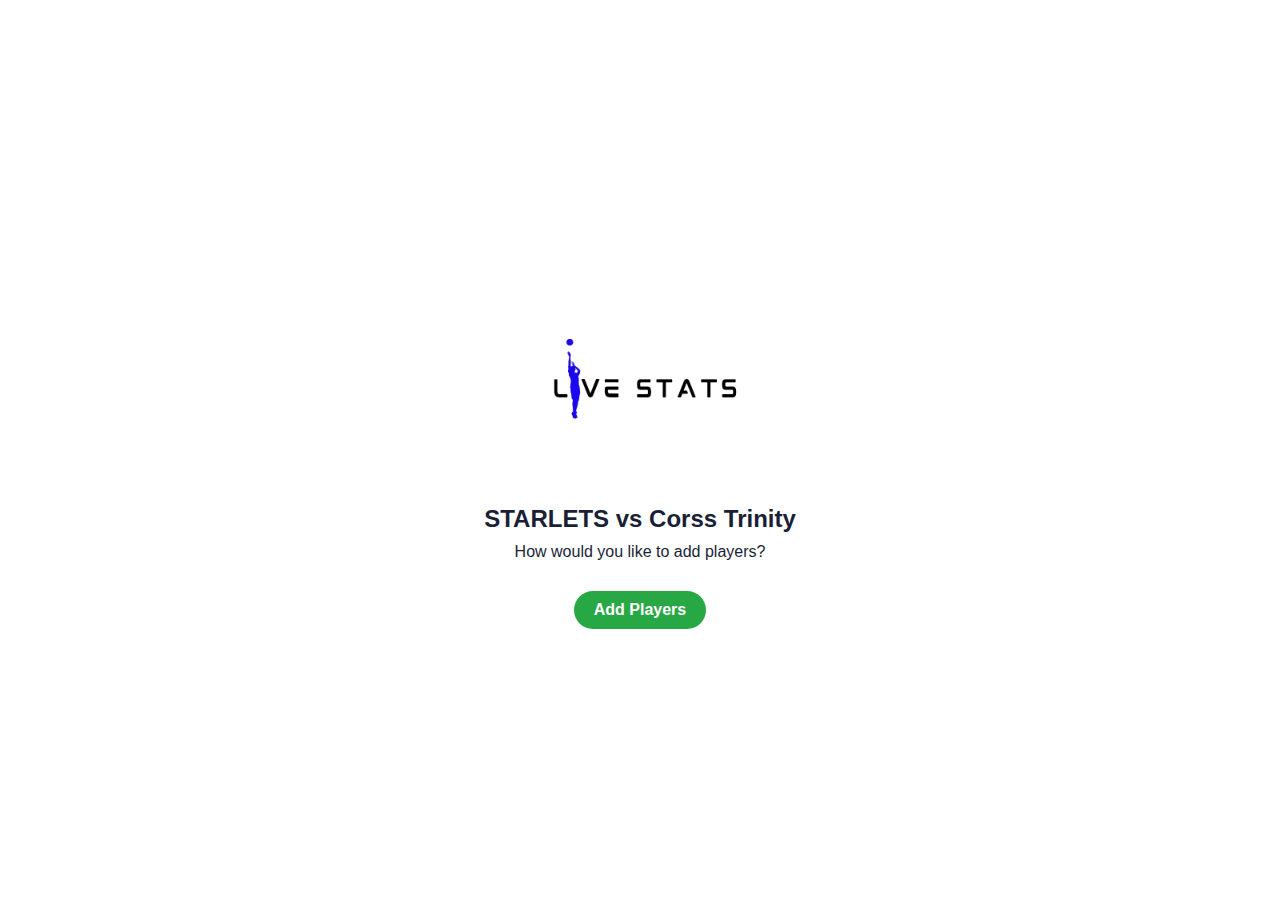
<file: index.html>
<!DOCTYPE html>
<html lang="en">
<head>
  <meta charset="UTF-8">
  <meta name="viewport" content="width=device-width, initial-scale=1.0">
  <title>Livestats: Home</title>
  <link rel="stylesheet" href="style.css">
</head>
<body>
  <div class="home-container">
    <header>
      <img src="livestats_logo.png" alt="Livestats Logo" class="logo">
    </header>
    <main>
      <h2>STARLETS vs Corss Trinity</h2>
      <p>How would you like to add players?</p>
      <button class="add-players-button" onclick="location.href='add_players.html'">Add Players</button>
    </main>
  </div>
</body>
</html>
</file>
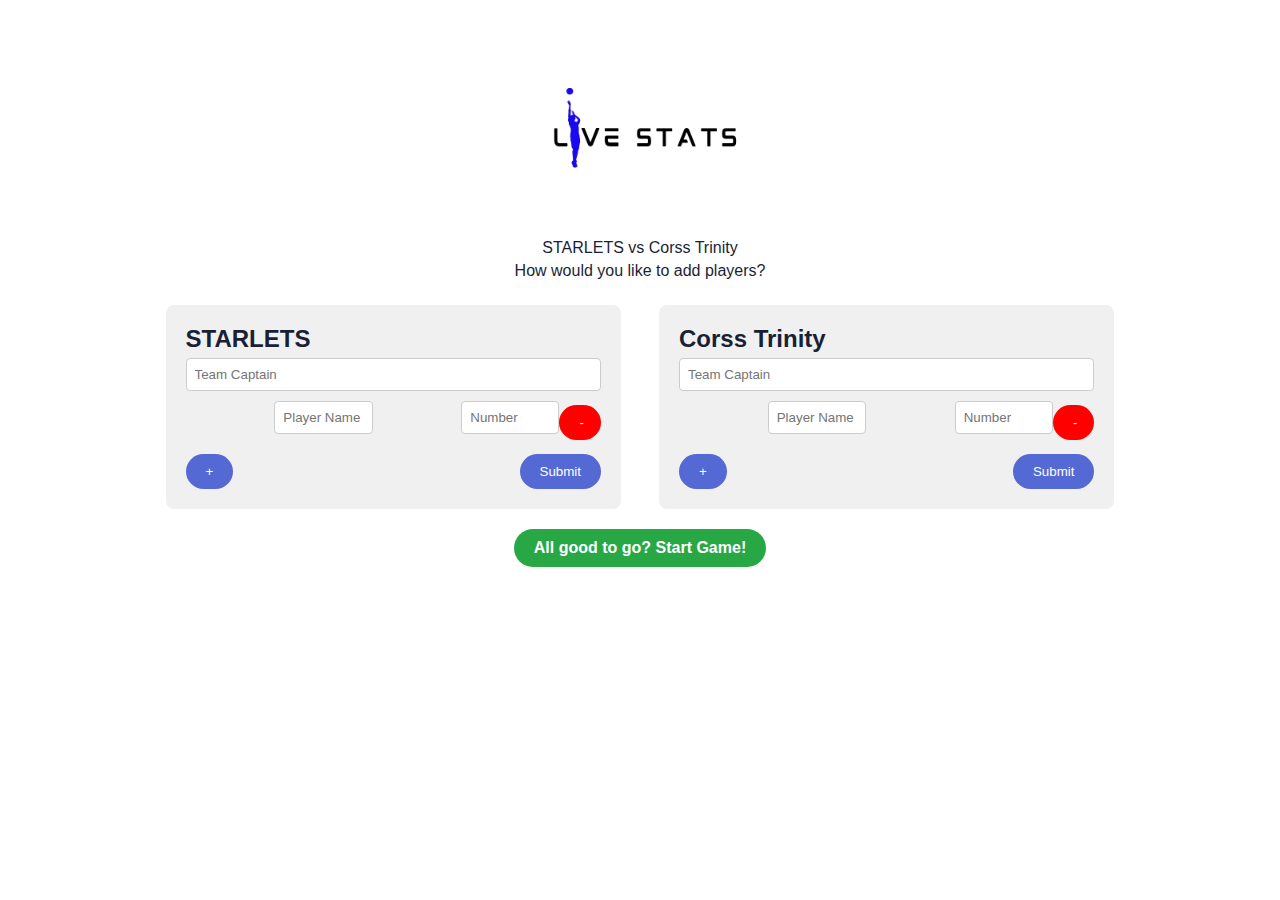
<file: add_players.html>
<!DOCTYPE html>
<html lang="en">
<head>
  <meta charset="UTF-8">
  <meta name="viewport" content="width=device-width, initial-scale=1.0">
  <title>Livestats: Add Players</title>
  <link rel="stylesheet" href="style.css">
</head>
<body>
  <div class="container">
    <header>
      <img src="livestats_logo.png" alt="Livestats Logo" class="logo">
      <p>STARLETS vs Corss Trinity</p>
      <p>How would you like to add players?</p>
    </header>
    <main>
      <div class="form-wrapper">
        <div class="team-container home-team">
          <h2>STARLETS</h2>
          <form class="team-form">
            <label for="home-captain"></label>
            <input type="text" id="home-captain" name="home-captain" placeholder="Team Captain">

            <div class="player-info">
              <label for="home-player-name"></label>
              <input type="text" id="home-player-name" name="home-player-name" placeholder="Player Name">

              <label for="home-player-number"></label>
              <input type="number" id="home-player-number" name="home-player-number" placeholder="Number">
              
              <button type="button" class="delete-button">-</button>
            </div>

            <div class="form-buttons">
              <button type="button" class="add-button">+</button>
              <button type="submit" class="submit-button">Submit</button>
            </div>
          </form>
        </div>

        <div class="team-container away-team">
          <h2>Corss Trinity</h2>
          <form class="team-form">
            <label for="away-captain"></label>
            <input type="text" id="away-captain" name="away-captain" placeholder="Team Captain">

            <div class="player-info">
              <label for="away-player-name"></label>
              <input type="text" id="away-player-name" name="away-player-name" placeholder="Player Name">

              <label for="away-player-number"></label>
              <input type="number" id="away-player-number" name="away-player-number" placeholder="Number">
              
              <button type="button" class="delete-button">-</button>
            </div>

            <div class="form-buttons">
              <button type="button" class="add-button">+</button>
              <button type="submit" class="submit-button">Submit</button>
            </div>
          </form>
        </div>
      </div>
      <div class="start-game-wrapper">
        <button class="start-game-button">All good to go? Start Game!</button>
      </div>
    </main>
  </div>
</body>
</html>
</file>
<file: style.css>
/* Existing styles here */




* {
    padding: 0;
    margin: 0;
    color: #1a1f36;
    box-sizing: border-box;
    font-family: -apple-system, BlinkMacSystemFont, Segoe UI, Roboto, Helvetica Neue, Ubuntu, sans-serif;
}

body {
    min-height: 100%;
    background-color: #ffffff;
}

.logo {
    max-width: 200px;
    height: auto;
    margin-bottom: 10px;
}

a {
    color: #5469d4;
    text-decoration: unset;
}

.container {
    display: flex;
    flex-direction: column;
    align-items: center;
    min-height: 100vh;
    padding: 20px;
}

header {
    text-align: center;
}

header p {
    margin: 5px 0;
}

/* Flexbox layout for teams */
.form-wrapper {
    display: flex;
    justify-content: space-between;
    width: 100%;
    max-width: 1200px;
    margin-top: 20px;
}

.team-container {
    width: 48%;
}

.team-form {
    display: flex;
    flex-direction: column;
}

.team-form label {
    margin-bottom: 5px;
    font-weight: bold;
}

.team-form input {
    padding: 8px;
    margin-bottom: 10px;
    border: 1px solid #ccc;
    border-radius: 4px;
    width: 100%;
}

.player-info {
    display: flex;
    justify-content: space-between;
    align-items: center;
}

.player-info label {
    display: block;
    width: 45%;
}

.player-info input {
    width: 45%;
}

.form-buttons {
    display: flex;
    justify-content: space-between;
    margin-top: 10px;
}

.add-button, .submit-button, .delete-button {
    padding: 10px 20px;
    border: none;
    border-radius: 40px;
    cursor: pointer;
}

.add-button, .submit-button {
    background-color: #5469d4;
    color: #fff;
}

.delete-button {
    background-color: #ff0000;
    color: #fff;
    width: 10%;
}

.start-game-wrapper {
    display: flex;
    justify-content: center;
    margin-top: 20px;
}

.start-game-button {
    padding: 10px 20px;
    border: none;
    border-radius: 20px;
    background-color: #28a745;
    color: #fff;
    cursor: pointer;
    font-size: 16px;
    font-weight: bold;
}

/* Specific styles for home and away teams */
.home-team {
    background-color: #f0f0f0;
    padding: 20px;
    border-radius: 8px;
}

.away-team {
    background-color: #f0f0f0;
    padding: 20px;
    border-radius: 8px;
}





.home-container {
    display: flex;
    flex-direction: column;
    align-items: center;
    justify-content: center;
    min-height: 100vh;
    padding: 20px;
}

.home-container header {
    text-align: center;
    margin-bottom: 20px;
}

.home-container main {
    text-align: center;
}

.home-container main h2 {
    margin-bottom: 10px;
}

.home-container main p {
    margin: 10px 0;
}

.add-players-button {
    padding: 10px 20px;
    border: none;
    border-radius: 20px;
    background-color: #28a745;
    color: #fff;
    cursor: pointer;
    font-size: 16px;
    font-weight: bold;
    margin-top: 20px;
}
</file>
